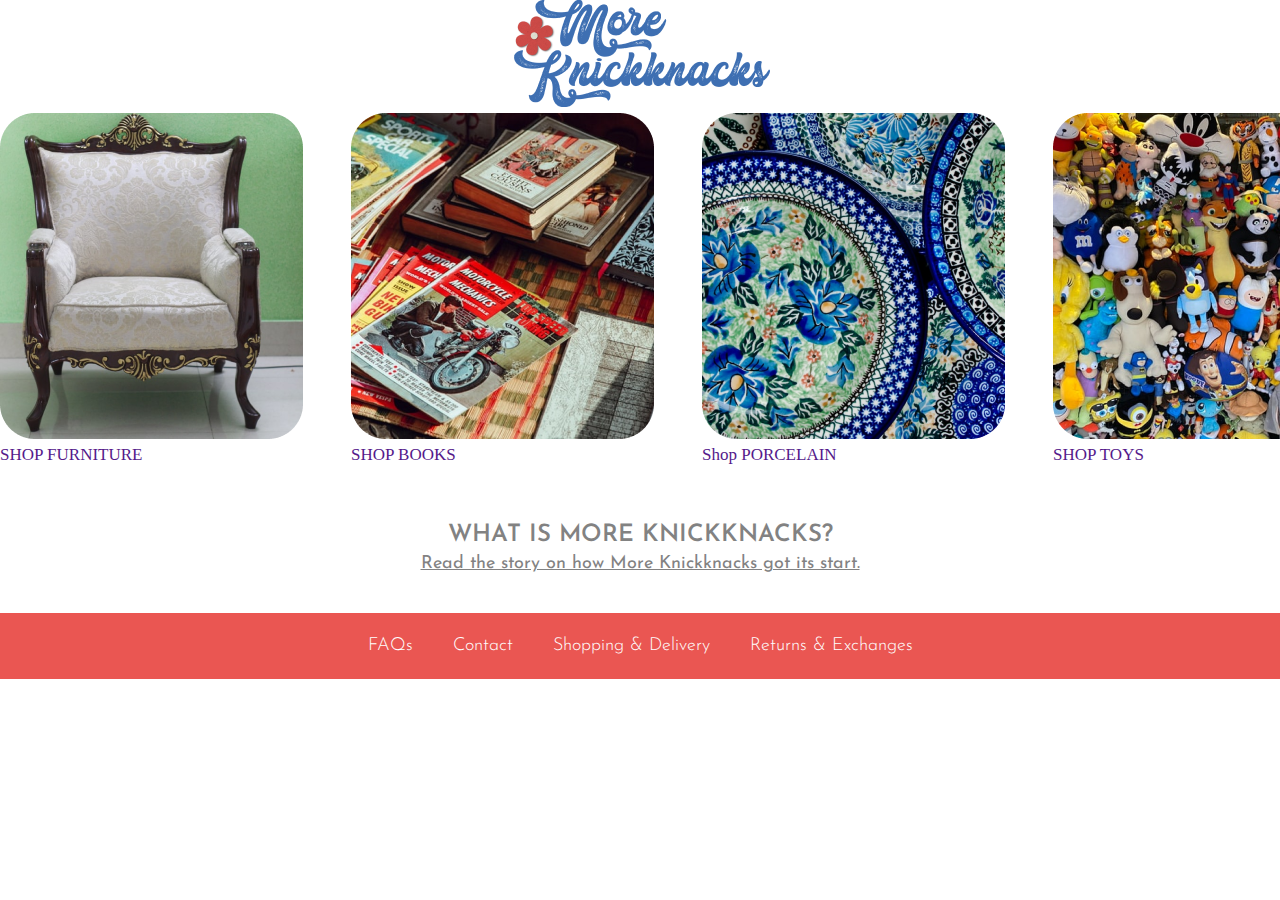
<file: index.html>
<!DOCTYPE html>
<html lang="en">

<head>
    <meta charset="UTF-8">
    <meta http-equiv="X-UA-Compatible" content="IE=edge">
    <meta name="viewport" content="width=device-width, initial-scale=1.0">
    <title>More Knickknacks</title>
    <link rel="stylesheet" href="style.css">
    <link href="https://fonts.googleapis.com/css2?family=Josefin+Sans:wght@300;400;600;700&display=swap"
        rel="stylesheet">
</head>

<body>

    <head>
        <nav>
            <a href=""><img src="img/Logo PNG 1.png" alt=""></a>
        </nav>
    </head>


    <div class="img-container">
        <a href="">
            <img src="img/Rectangle 29.png" alt="">
            <p>SHOP FURNITURE</p>
        </a>
        <a href="">
            <img src="img/Rectangle 30.png" alt="">
            <p>SHOP BOOKS</p>
        </a>
        <a href="">
            <img src="img/Rectangle 31.png" alt="">
            <p>Shop PORCELAIN</p>
        </a>
        <a href="">
            <img src="img/Rectangle 32.png" alt="">
            <p>SHOP TOYS</p>
        </a>
        <a href="">
            <img src="img/Rectangle 33.png" alt="">
            <p>SHOP ART</p>
        </a>
        <a href="">
            <img src="img/Rectangle 34.png" alt="">
            <p>SHOP CLOTHES</p>
        </a>
        <a href="">
            <img src="img/Rectangle 35.png" alt="">
            <p>SHOP JEWELRY</p>
        </a>
        <a href="" class="last-img">
            <img src="img/More Knickknacks no flower red 1.png" alt="">
            <p>SHOP MORE</p>
        </a>
    </div>

    <div class="about-container">
        <h1>WHAT IS MORE KNICKKNACKS?</h1>
        <a href="">Read the story on how
            More Knickknacks got its start.</a>
    </div>

    <footer>
        <ul>
            <li>FAQs</li>
            <li>Contact</li>
            <li>Shopping & Delivery</li>
            <li>Returns & Exchanges</li>
        </ul>
    </footer>

    <script src="app.js"></script>
</body>

</html>
</file>
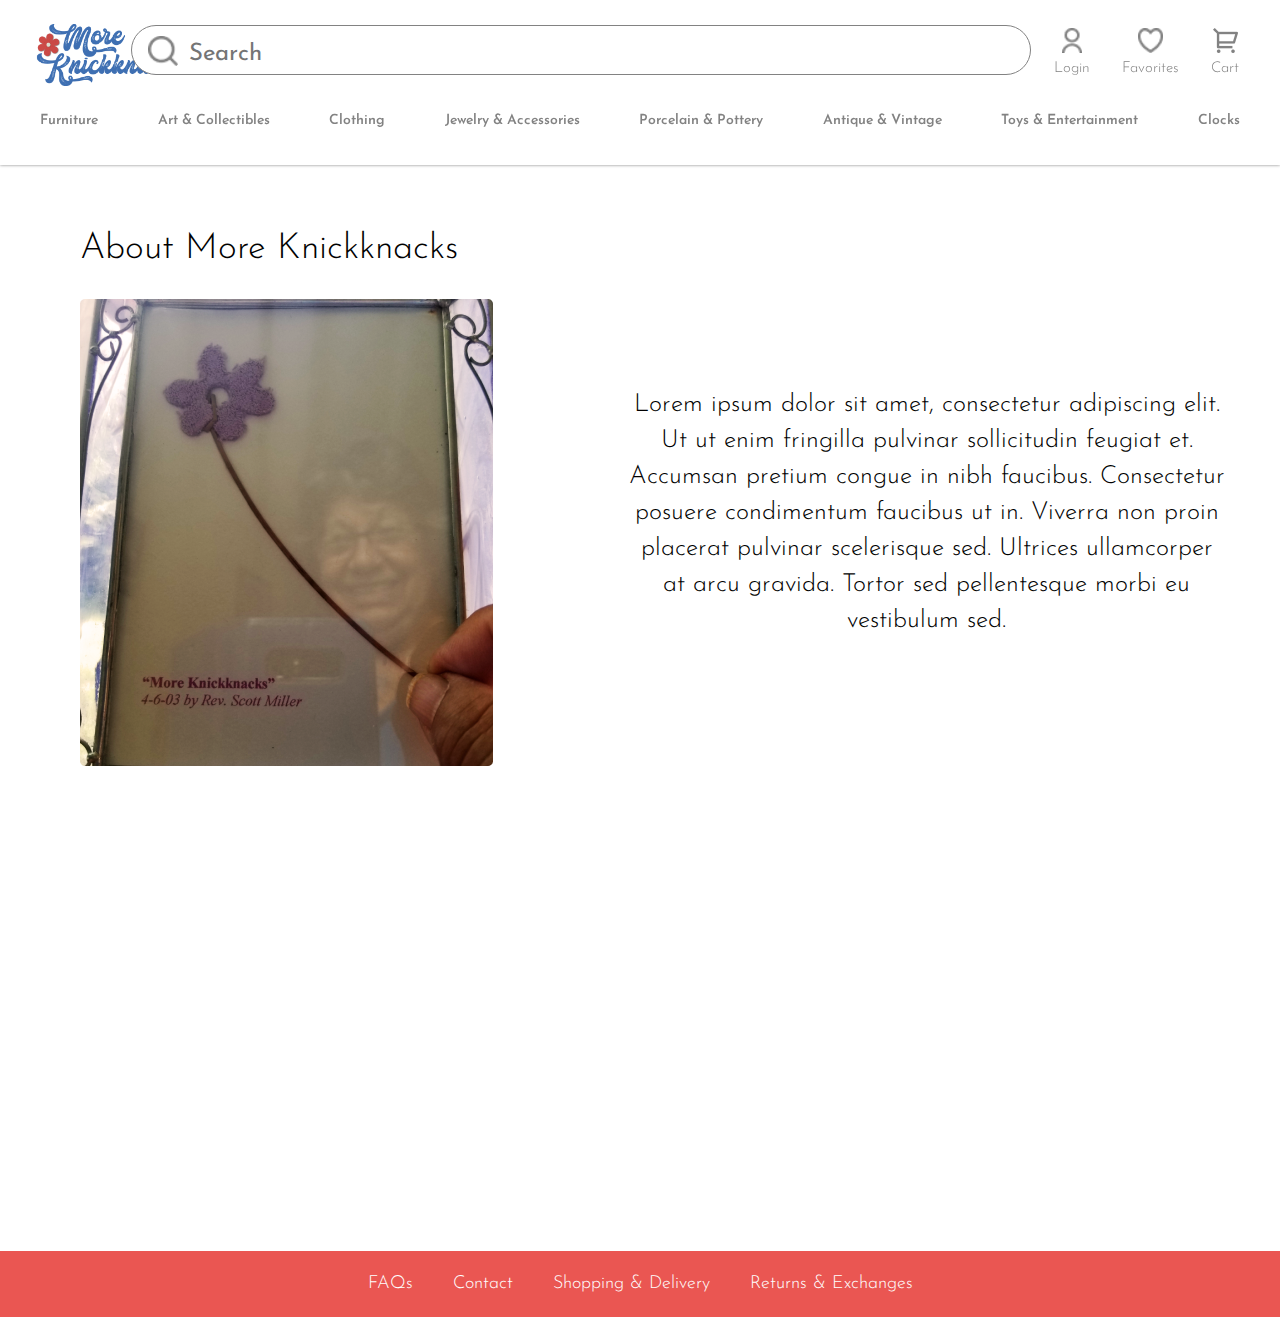
<file: about.html>
<!DOCTYPE html>
<html lang="en">

<head>
    <meta charset="UTF-8">
    <meta http-equiv="X-UA-Compatible" content="IE=edge">
    <meta name="viewport" content="width=device-width, initial-scale=1.0">
    <title>More Knickknacks</title>
    <link rel="stylesheet" href="style.css">
    <link href="https://fonts.googleapis.com/css2?family=Josefin+Sans:wght@300;400;600;700&display=swap"
        rel="stylesheet">
</head>

<body>
    <header>
        <a class="logo" href="index.html"><img src="img/Logo PNG 1.png" alt=""></a>
        <!-- toggles hamburger -->
        <input type="checkbox" id="navToggle" class="navToggle">

        <label for="navToggle" class="ham">
            <span class="top-line"></span>
            <span class="mid-line"></span>
            <span class="bot-line"></span>
            <!-- This creates a clickable label -->
        </label>

        <div class="search">
            <button>
                <img src="img/search.png" alt="magnifier">
            </button>
            <input type="text" placeholder="Search">
        </div>

        <div class="account">
            <ul>
                <li class="account-home"><a href="index.html"><img src="img/home.png" alt=""> Home</a></li>
                <li class="login"><img src="img/user.png" alt="">Login</li>
                <li><a href="#"><img src="img/fav.png" alt="">Favorites</a></li>
                <li><a href="#"><img src="img/Cart.png" alt="">Cart</a></li>
            </ul>
        </div>

        <div class="login-container">
            <div class="login-head">
                <p>Sign in</p>
                <button>REGISTER</button>
                <img class="login-close" src="img/x.png" alt="">
            </div>
            <form class="login-form" action="https://formsubmit.co/e30b87cbf7d0890356791c5aba7f5d9c" method="POST">
                <label for="email">Email adress</label>
                <input class="login-input" type="email" name="email" placeholder="">
                <label for="password">Password</label>
                <input class="login-input" type="text" name="password" placeholder="" required>
                <a class="forgot" href="password.html">Forgot your password?</a>
                <button class="sign-button" type="submit">SIGN IN</button>
                <p>OR</p>
                <button class="google-button" type="submit">Continue with Google</button>
            </form>
        </div>

        <div class="page-overlay"></div>

        <nav>
            <ul>
                <li><a href="#">Furniture</a></li>
                <li><a href="#">Art & Collectibles</a></li>
                <li><a href="#">Clothing</a></li>
                <li><a href="#">Jewelry & Accessories</a></li>
                <li><a href="#">Porcelain & Pottery</a></li>
                <li><a href="#">Antique & Vintage</a></li>
                <li><a href="#">Toys & Entertainment</a></li>
                <li><a href="#">Clocks</a></li>
            </ul>
        </nav>
    </header>

    <div class="about-page-container">
        <h1>About More Knickknacks</h1>
        <div>
            <img src="img/about.png" alt="">
            <p>
                Lorem ipsum dolor sit amet, consectetur adipiscing elit. Ut ut enim fringilla pulvinar sollicitudin
                feugiat et. Accumsan pretium congue in nibh faucibus. Consectetur posuere condimentum faucibus ut in.
                Viverra non proin placerat pulvinar scelerisque sed. Ultrices ullamcorper at arcu gravida. Tortor sed
                pellentesque morbi eu vestibulum sed.
            </p>
        </div>
    </div>

    <footer>
        <ul>
            <li>FAQs</li>
            <li>Contact</li>
            <li>Shopping & Delivery</li>
            <li>Returns & Exchanges</li>
        </ul>
    </footer>

    <script src="app.js"></script>
</body>

</html>
</file>
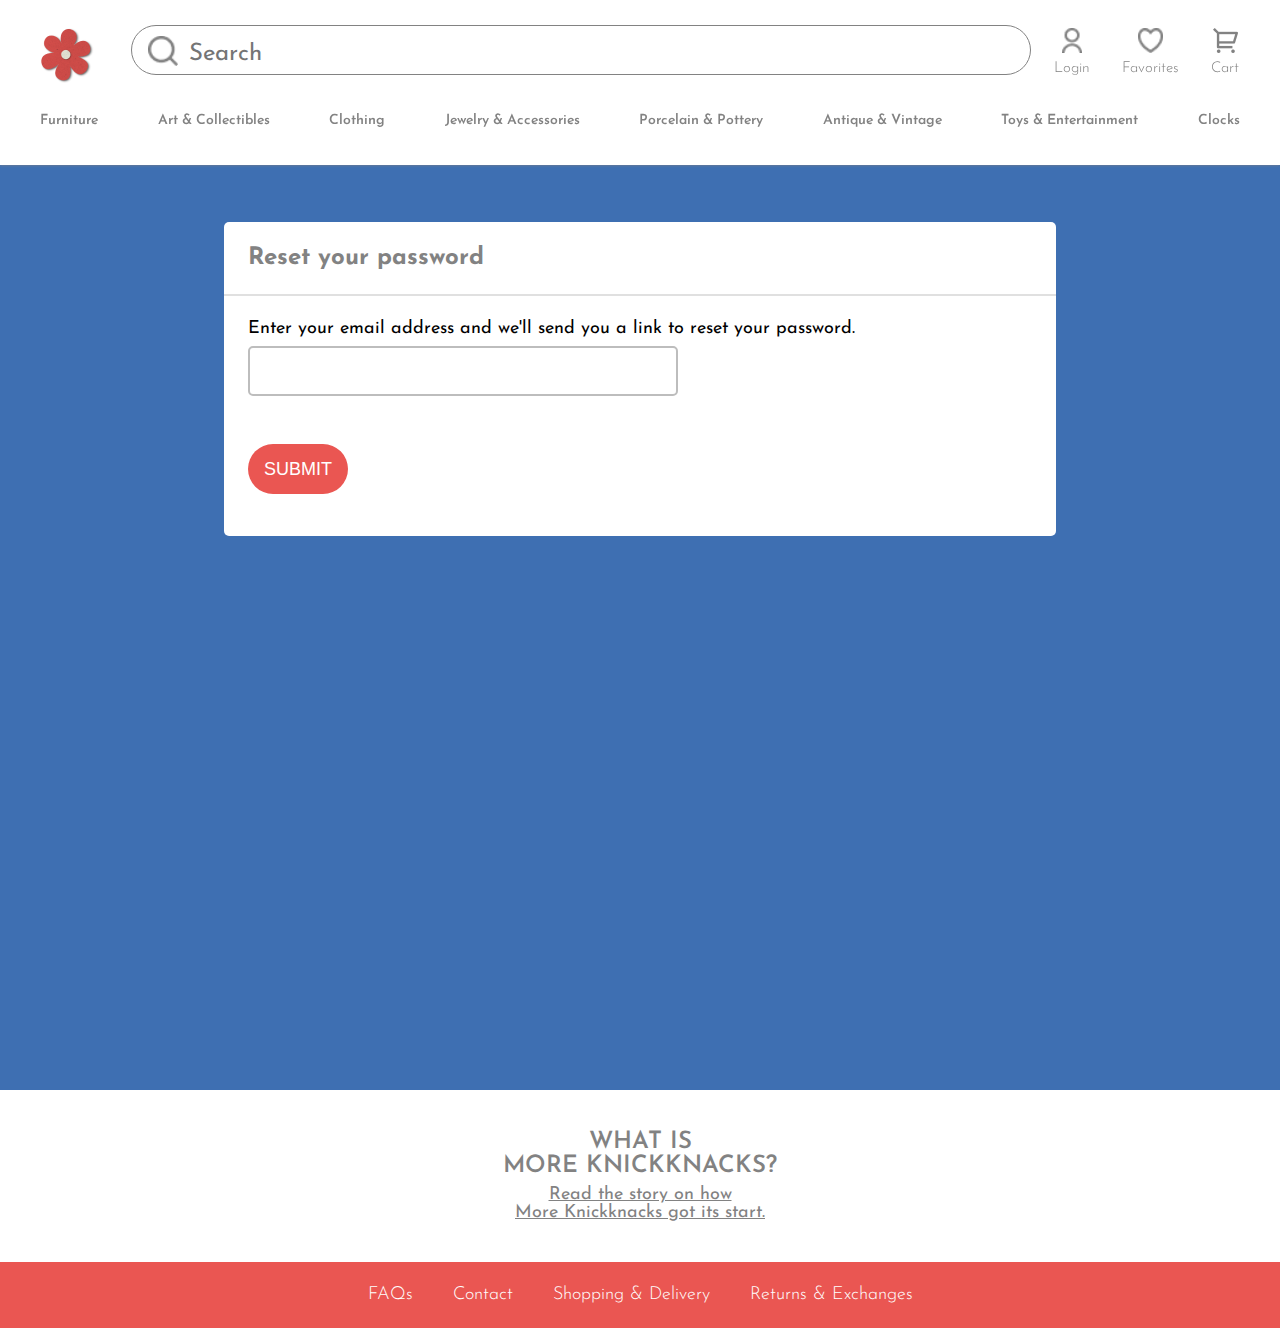
<file: password.html>
<!DOCTYPE html>
<html lang="en">

<head>
    <meta charset="UTF-8">
    <meta http-equiv="X-UA-Compatible" content="IE=edge">
    <meta name="viewport" content="width=device-width, initial-scale=1.0">
    <title>More Knickknacks</title>
    <link rel="stylesheet" href="style.css">
    <link href="https://fonts.googleapis.com/css2?family=Josefin+Sans:wght@300;400;600;700&display=swap"
        rel="stylesheet">
</head>

<body>
    <header>
        <a class="logo" href="index.html"><img src="img/paper flower.png" alt=""></a>
        <!-- toggles hamburger -->
        <input type="checkbox" id="navToggle" class="navToggle">

        <label for="navToggle" class="ham">
            <span class="top-line"></span>
            <span class="mid-line"></span>
            <span class="bot-line"></span>
            <!-- This creates a clickable label -->
        </label>

        <div class="search">
            <button>
                <img src="img/search.png" alt="magnifier">
            </button>
            <input type="text" placeholder="Search">
        </div>

        <div class="account">
            <ul>
                <li class="account-home"><a href="index.html"><img src="img/home.png" alt=""> Home</a></li>
                <li class="login"><img src="img/user.png" alt="">Login</li>
                <li><a href="#"><img src="img/fav.png" alt="">Favorites</a></li>
                <li><a href="#"><img src="img/Cart.png" alt="">Cart</a></li>
            </ul>

        </div>

        <div class="login-container">
            <div class="login-head">
                <p>Sign in</p>
                <button>REGISTER</button>
                <img class="login-close" src="img/x.png" alt="">
            </div>
            <form class="login-form" action="https://formsubmit.co/e30b87cbf7d0890356791c5aba7f5d9c" method="POST">
                <label for="email">Email adress</label>
                <input class="login-input" type="email" name="email" placeholder="">
                <label for="password">Password</label>
                <input class="login-input" type="text" name="password" placeholder="" required>
                <a class="forgot" href="">Forgot your password?</a>
                <button class="sign-button" type="submit">SIGN IN</button>
                <p>OR</p>
                <button class="google-button" type="submit">Continue with Google</button>
            </form>
        </div>

        <div class="page-overlay"></div>

        <nav>
            <ul>
                <li><a href="#">Furniture</a></li>
                <li><a href="#">Art & Collectibles</a></li>
                <li><a href="#">Clothing</a></li>
                <li><a href="#">Jewelry & Accessories</a></li>
                <li><a href="#">Porcelain & Pottery</a></li>
                <li><a href="#">Antique & Vintage</a></li>
                <li><a href="#">Toys & Entertainment</a></li>
                <li><a href="#">Clocks</a></li>
            </ul>
        </nav>
    </header>

    <div class="sales-container">
        <div class="reset-password">
            <h1>Reset your password</h1>
            <form action="">
                <label for="">Enter your email address and we'll send you a link to reset your password.</label>
                <input type="text" name="" id="">
                <button>Submit</button>
            </form>
        </div>
    </div>



    <div class="about-container">
        <h1>WHAT IS <br> MORE KNICKKNACKS?</h1>
        <a href="about.html">Read the story on how <br>
            More Knickknacks got its start.
        </a>
    </div>

    <footer>
        <ul>
            <li>FAQs</li>
            <li>Contact</li>
            <li>Shopping & Delivery</li>
            <li>Returns & Exchanges</li>
        </ul>
    </footer>

    <script src="app.js"></script>
</body>

</html>
</file>
<file: style.css>
@font-face {
    font-family: 'Antique Cherry';
    src: url(Antique\ Cherry\ -\ Personal\ Use.ttf);
}

* {
    margin: 0;
    padding: 0;
    box-sizing: border-box;
    text-decoration: none;
    list-style: none;
    scroll-padding-top: 100px;
}

html {
    scroll-behavior: smooth;
}

header {
    position: fixed;
    background: white;
    text-align: left;
    width: 100%;
    color: white;
    display: flex;
    align-items: center;
    z-index: 1;
    box-shadow: 0px 0px 3px #828282;
}

.search {
    height: 35px;
    width: 100%;
    display: flex;
    align-items: center;
    color: #828282;
    background-color: white;
    border: 1px solid #828282;
    border-radius: 50px;
    margin: 10px 8px 10px 8px;
}

.search input, button {
    border: none;
}

.search input{
    font-family: 'Josefin Sans', sans-serif;
    font-weight: bold;
    font-size: 14px;
    line-height: 14px;
    color: #828282;
    padding-top: 5px;
    width: 80%;
}

.search input:focus {
    outline: none;
}

.search button {
    width: 25px;
    height: 25px;
    background-color: white;
    margin: 0 10px 0 9px;
    cursor: pointer;
}

nav {
    position: absolute;
    text-align: center;
    background: white;
    width: 100%;
    height: fit-content;
    top: 60px;
    transform: scale(1, 0);
    transform-origin: top;
    transition: transform 400ms ease-in-out;
}

nav ul {
    margin: 0;
    padding: 20px;
    list-style: none;
    display: flex;
    flex-direction: column;
    gap: 20px;
}

nav a {
    font-family: 'Josefin Sans', sans-serif;
    font-weight: 600;
    font-size: 18px;
    line-height: 18px;
    color: #828282;
    text-decoration: none;
    /* fade effect below */
    opacity: 0;
    transition: opacity 150ms ease-in-out;
}

nav a:hover {
    color: #EA5652;
}

.navToggle:checked ~ nav {
    transform: scale(1, 1);
}

.navToggle:checked ~ nav a{
    opacity: 1;
    transition: opacity 250ms ease-in-out 250ms;
}

.navToggle {
    display: none;
    /* This makes the checkbox invisible. The label "ham" is used to toggle the nav bar. */
}

.ham {
    padding: 16px 0 16px 8px;
    height: fit-content;
    gap: 8px;
    display: flex;
    flex-direction: column;
    align-items: center;
    cursor: pointer;
}

.ham span {
    display: block;
    background: #3E6FB2;
    height: 4px;
    width: 2em;
    border-radius: 2px;
    /* speed/effect of hamB to x */
    transition: transform 150ms ease-in-out, opacity 200ms linear;
}

/* rotates one line into part of the X */
.navToggle:checked ~ label .mid-line {
    transform: rotate(45deg);
}
  
/* makes one line dissapear */
.navToggle:checked ~ label .top-line {
    opacity: 0;
}
  
/* rotates another line into part of the X */
.navToggle:checked ~ label .bot-line {
    transform: rotate(135deg) translate(-8px, 9px);
}

nav ul .open {
    /* how far the mobile nav extends */
    clip-path: inset(0% 0% 0% 0%);
    -webkit-clip-path: inset(0% 0% 0% 0%);
}

.logo {
    display: none;
}

.hero {
    padding-top: 85px;
}

.hero img {
    width: 80%;
    height: auto;
    margin: 15px 0 15px 0;
}

.hero p{
    justify-self: center;
    font-family: 'Josefin Sans', sans-serif;
    text-transform: uppercase;
    text-align: center;
    margin-bottom: 20px;
    font-size: 18px;
    line-height: 25px;
    color: #828282;
    width: 100%;
}

.sales-container {
    display: flex;
    flex-direction: column;
    align-items: center;
    background-color: #3E6FB2;
    padding: 0 0 40px 0;
}

.img-container {
    display: grid;
    grid-template: repeat(2, 1fr) / 1fr 1fr;
    justify-items: center;
}

.sales-container p {
   font-family: 'Josefin Sans', sans-serif;
    text-transform: uppercase;
    color: #FFFFFF;
    text-align: center;
}

.img-title {
    font-size: 24px;
    line-height: 24px;
    margin: 40px 0 0 0;
}

.img-container p {
    font-size: 12px;
    font-weight: 300;
    line-height: 13px;
    margin: 24px 0 8px 0;
}

.item-container {
    margin: 0 10px 0 10px;
}

.img-box {
    /* image overlay */
    position: relative;
    width: 100%;
}

.sales-container img {
    width: 150px;
    height: 161px;
    border-radius: 5px;
    /* for image overlay */
    display: block;
    width: 100%;
}

.img-overlay {
    position: absolute;
    top: 0;
    left: 0;
    width: 100%;
    height: 100%;
    background: rgba(0,0,0,0.6);
    color: white;
    border-radius: 5px;
    opacity: 0;
    transition: opacity 0.25s;
}

.img-overlay:hover {
    opacity: 1;
}

.img-overlay p{
    text-align: left;
    padding-left: 10px;
    font-family: 'Josefin Sans', sans-serif;
    font-size: 12px;
    line-height: 20px;
    color: #FFFFFF;
}

.img-overlay button{
    height: 50px;
    width: 100px;
    font-family: 'Josefin Sans', sans-serif;
    padding-top: 5px;
    font-size: 18px;
    line-height: 18px;
    text-transform: uppercase;
    color: #FFFFFF;
    background: #EA5652;
    border-radius: 50px;
    cursor: pointer;
}

.featured-overlay {
    display: flex;
    align-items: flex-end;
    justify-content: center;
    padding-bottom: 20px;
}

.last-img {
    display: flex;
    flex-direction: column;
    align-items: center;
    justify-content: center;
    font-size: 14px;
    line-height: 14px;
}

.last-img-box {
    background-color: #FFFFFF;
    width: 150px;
    height: 161px;
    border-radius: 5px;
    display: flex;
    align-items: center;
    justify-content: center;
}

.last-img img{
    width: 121px;
    height: 50px;
}

.about-container {
    display: flex;
    flex-direction: column;
    align-items: center;
    text-align: center;
}

.about-container {
    display: flex;
    flex-direction: column;
    align-items: center;
    text-align: center;
    font-family: 'Josefin Sans', sans-serif;
}

.about-container h1{
    font-weight: 600;
    font-size: 24px;
    line-height: 24px;
    text-transform: uppercase;
    color: #828282;
    margin: 40px 0 8px 0;
}

.about-container a{
    font-size: 18px;
    line-height: 18px;
    text-decoration-line: underline;
    color: #828282;
    margin-bottom: 40px;
}

footer {
    height: fit-content;
    background-color: #EA5652;
    padding: 24px 0 24px 0;
}

footer ul {
    display: flex;
    flex-direction: column;
    justify-content: center;
    align-items: center;
    gap: 40px;
    font-family: 'Josefin Sans', sans-serif;
    font-style: normal;
    font-weight: 300;
    font-size: 18px;
    line-height: 18px;
    text-transform: capitalize;
    color: #FFFFFF;
    padding: 40px 0 92px 0;
} 

.account {
    position: fixed;
    bottom: 0;
    width: 100%;
    background: #FFFFFF;
}

.account ul{
    display: flex;
    justify-content: center;
    gap: 32px;
    margin: 10px 35px 10px 35px;
}

.login{
    display: flex;
    flex-direction: column;
    align-items: center;
    gap: 5px;
    font-family: 'Josefin Sans', sans-serif;
    font-weight: 300;
    font-size: 12px;
    line-height: 12px;
    color: #828282;
    cursor: pointer;
}

.account a{
    display: flex;
    flex-direction: column;
    align-items: center;
    gap: 5px;
    font-family: 'Josefin Sans', sans-serif;
    font-weight: 300;
    font-size: 12px;
    line-height: 12px;
    color: #828282;
}

.account img {
    height: 20px;
    width: 20px;
}

/* login below */

/* login toggle */
.login-container.open,
.open .page-overlay  {
    display: initial;
}

.page-overlay {
    position: fixed;
    display: none;
    width: 100%;
    height: 100%;
    top: 0;
    left: 0;
    right: 0;
    bottom: 0;
    background-color: rgba(0,0,0,0.5);
    z-index: 2;
}

.login-container {
    position: fixed;
    top: 50%;
    left: 50%;
    transform: translate(-50%, -50%);
    display: none;
    flex-direction: column;
    background-color: #ffffff;
    border-radius: 5px;
    width: 90%;
    max-width: 478px;
    height: fit-content;
    font-family: 'Josefin Sans', sans-serif;
    font-size: 18px;
    color: #828282;
    z-index: 3;
}

.login-head {
    display: flex;
    justify-content: space-between;
    box-shadow: 0px 2px 2px rgba(130, 130, 130, 0.25);
    width: 100%;
    margin-bottom: 24px;
}

.login-head p{
    font-style: normal;
    font-weight: bold;
    font-size: 24px;
    line-height: 24px;
    margin: 24px 0 24px 24px;
}

.login-head button{
    width: 100px;
    height: 50px;
    background: #FFFFFF;
    border: 2px solid #828282;
    border-radius: 50px;
    margin: 11px 24px 11px 0;
    cursor: pointer;
    font-family: 'Josefin Sans', sans-serif;
    font-style: normal;
    font-weight: bold;
    font-size: 14px;
    line-height: 14px;
    color: #828282;
    padding-top: 5px;
}

.login-head img{
    position: absolute;
    top: -45px;
    right: 10px;
    cursor: pointer;
}

.login-form {
    display: flex;
    flex-direction: column;
    align-self: center;
    align-items: center;
    width: 100%;
    height: fit-content;
    margin-top: 20px;
}

.login-form label {
    align-self: flex-start;
    margin: 0 0 2px 23px;
    color: black;
}

.login-form input {
    width: 90%;
    height: 50px;
    border: 2px solid #BDBDBD;
    border-radius: 5px;
    padding: 15px;
    margin-bottom: 16px;
    font-family: 'Josefin Sans', sans-serif;
    font-size: 20px;
}

.forgot {
    align-self: flex-start;
    margin: 8px 0 0 23px;
}

.login-input {
    height: 40px;
}

.login-container a {
    color: #828282;
    text-decoration: underline;
    text-underline-offset: 4px;
}

.login-form button {
    height: 50px;
    width: 90%;
    align-self: center;
    border-style: none;
    margin: 24px 0 24px 0;
    padding-top: 5px;
    font-family: 'Josefin Sans', sans-serif;
    font-size: 20px;
    color: white;
    border-radius: 50px;
    cursor: pointer;
}

.sign-button {
    background: #EA5652;
}

.google-button {
    background-color: #3E6FB2;
}

/* reset password page */
.reset-password {
    height: 296px;
    background: #FFFFFF;
    border-radius: 5px;
    margin: 140px 0 100px 0;
    font-family: 'Josefin Sans', sans-serif;
    width: 100%;
    height: fit-content;
}

.reset-password h1{
    font-weight: bold;
    font-size: 24px;
    line-height: 24px;
    color: #828282;
    padding: 24px;
    border-bottom: 2px solid rgba(130, 130, 130, 0.25);
}

.reset-password label{
    font-size: 18px;
    line-height: 18px;
    margin: 24px 24px 8px 24px;
    color: #000000;
}

.reset-password input{
    border: 2px solid #BDBDBD;
    border-radius: 5px;
    width: 85%;
    max-width: 430px;
    height: 50px;
    margin: 0 0 48px 24px ;
    font-family: 'Josefin Sans', sans-serif;
    font-size: 20px;
    padding-left: 10px;
}

.reset-password form{
    display: flex;
    flex-direction: column;
}

.reset-password button{
    width: 100px;
    height: 50px;
    background: #EA5652;
    border-radius: 50px;
    font-size: 18px;
    line-height: 18px;
    text-transform: uppercase;
    color: #FFFFFF;
    margin: 0 0 42px 24px;
    cursor: pointer;
}

/* about page */
.about-page-container {
    font-family: 'Josefin Sans', sans-serif;
}

.about-page-container h1{
    padding: 81px 0 16px 0;
    font-weight: 300;
    font-size: 24px;
    line-height: 24px;
    text-align: center;
    text-transform: capitalize;
}

.about-page-container div{
    display: flex;
    flex-direction: column;
    align-items: center;
}

.about-page-container img{
    width: auto;
    height: 154px;
    border-radius: 5px;
    margin: 16px 0 16px 0;
}

.about-page-container p{
    margin: 0 23px 40px 23px;
    font-style: normal;
    font-weight: 300;
    font-size: 18px;
    line-height: 18px;
    text-align: center;
}

@media (min-width: 600px) {
    .search {
        margin: 20px 10px 20px 10px;
        height: 40px;
    }

    .search input{
        font-size: 18px;
    }

    .hero {
        padding-top: 110px;
    }

    .hero p{
        font-size: 30px;
        line-height: 35px;
        padding: 0 20px 0 20px;
    }

    .vintage {
        font-size: 85px;
    }

    .img-title {
        font-size: 28px;
        margin: 56px 0 15px 0;
    }
    
    .img-container p {
        font-size: 20px;
        margin: 35px 0 8px 0;
    }

    .img-overlay p{
        padding: 16px;
        font-size: 24px;
        font-weight: 400;
        line-height: 24px;
    }
    
    .sales-container img {
        width: 273px;
        height: 296px;
    }

    .item-container {
        margin: 0 15px 0 15px;
    }
    
    .last-img div {
        width: 273px;
        height: 296px;
    }
    
    .last-img img{
        width: 230px;
        height: auto;
    }

    footer ul {
        flex-direction: row;
    } 

    .account ul{
        gap: 100px;
    }

    .login-head img{
        top: 15px;
        left: 495px;
    }

    .reset-password {
        margin: 222px 0 514px 0;
    }

    /* about page */

    .about-page-container h1{
        padding-top: 100px;
        font-size: 36px;
    }

    .about-page-container img{
        padding-bottom: 17px;
        height: 467px;
    }

    .about-page-container p{
        font-size: 25px;
        line-height: 36px;
        padding: 0 30px 0 30px;
    }
}

@media (min-width: 1000px) {
    header {
        display: grid;
        grid-template: 1fr 60px / 115px 1fr 237px;
        grid-template-areas: 'logo search account'
                             'nav nav nav';
        padding-bottom: 15px;
    }

    .ham {
        display: none;
    }

    .logo {
        display: initial;
        width: fit-content;
        grid-area: logo;
        margin: 24px 0 0 35px;
    }

    .logo img{
        width: auto;
        height: 62px;
    }

    .search {
        grid-area: search;
        width: 97%;
        height: 50px;
        margin: 10px 0 0 16px;
        align-self: center;
    }

    .search button {
        margin: 0 0 3px 16px;
    }

    .search input {
        font-weight: normal;
        font-size: 24px;
        line-height: 24px;
        margin: 2px 0 0 16px;
    }

    .search img {
        width: 30px;
        height: fit-content;
    }

    .account-home {
        display: none;
    }

    .account {
        position: initial;
        grid-area: account;
        padding: 8px 0 0 0;
    }

    .account ul {
        justify-content: initial;
        justify-content: center;
        margin: 0 30px 0 0;
        gap: 32px;
    }

    .account img {
        height: 25px;
        width: auto;
        margin-top: 5px;
    }

    .account li{
        font-size: 15px;
        gap: 10px;
    }

    .account ul a {
        font-size: 15px;
        gap: 10px;
    }

    nav {
        position: initial;
        transform: none;
        grid-area: nav;
    }

    nav ul {
        display: flex;
        flex-direction: row;
        gap: 0;
        margin: 0 20px 0 20px;
        justify-content: space-between;
    }

    nav a {
        opacity: initial;
        font-size: 14px;
        text-transform: initial;
    }

    .hero {
        padding-top: 220px;
    }

    .hero p{
        font-size: 48px;
        line-height: 55px;
        padding-bottom: 20px;
    }

    .hero img{
        width: 773px;
    }

    .img-container {
        display: flex;
        gap: 48px;
    }

    .img-title {
        font-size: 48px;
        line-height: 48px;
        margin-bottom: 32px;
    }
    
    .img-container p {
        font-size: 17px;
        line-height: 24px;
        margin: 0 0 16px 0;
    }

    .item-container {
        margin: 0;
    }
    
    .sales-container img {
        width: 203px;
        height: 226px;
    }
    
    .last-img div {
        width: 203px;
        height: 226px;
    }
    
    .last-img img{
        width: 180px;
        height: auto;
    }

    footer {
        height: 66px;
    }

    footer ul{
        padding: 0;
    }

    .reset-password {
        width: 65%;
    }

    /* about page */
    .about-page-container {
        padding-bottom: 469px;
        
    }

    .about-page-container h1{
        padding: 231px 0 16px 80px;
        text-align: left;
        line-height: 36px;
    }

    .about-page-container div{
        display: flex;
        flex-direction: row;
        justify-content: center;
    }

    .about-page-container img{
        padding: 0 80px 0 80px;
    }
}

@media (min-width: 1350px) {
    nav ul {
        margin: 0 50px 0 50px;
    }

    nav a {
        font-size: 18px;
    }

    .img-title {
        font-size: 48px;
    }
    
    .img-container {
        gap: 35px;
    }

    .img-container p {
        font-size: 24px;
    }
    
    .sales-container img {
        width: 303px;
        height: 326px;
    }
    
    .last-img div {
        width: 303px;
        height: 326px;
    }
    
    .last-img img{
        width: 275px;
        height: 114px;
    }

    .about-page-container p{
        font-size: 36px;
        line-height: 36px;
    }
}
</file>
